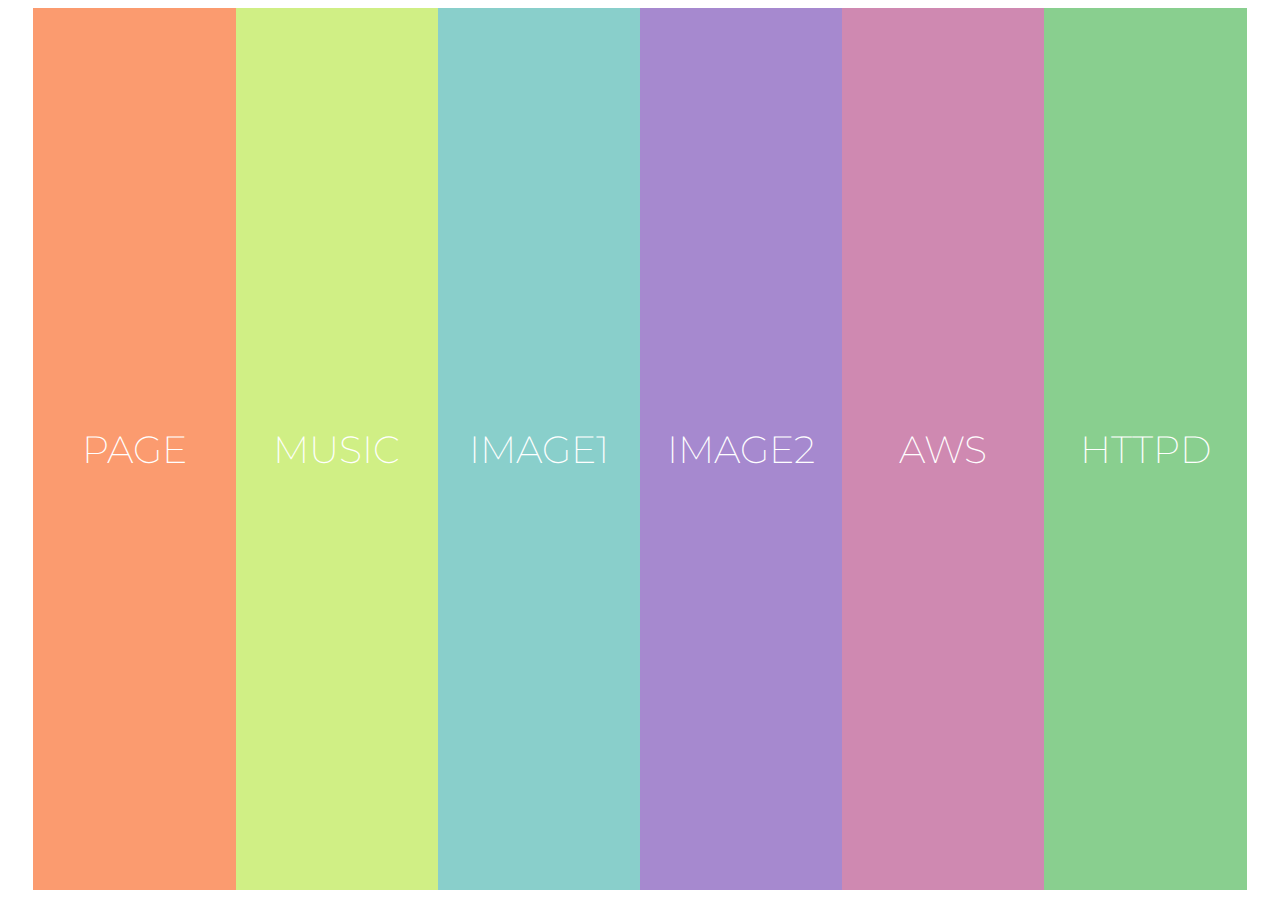
<file: nginx/index.html>
<!DOCTYPE html>
<html lang="en">
  <head>
    <meta charset="UTF-8" />
    <meta http-equiv="X-UA-Compatible" content="IE=edge" />
    <meta name="viewport" content="width=device-width, initial-scale=1.0" />
    <link rel="stylesheet" href="./style.css" />
    <title>Reverse Proxy</title>
  </head>
  <body>
    <div class="link-boxes">
      <a
        href="app/index.html"
        class="box1"
        style="
          background-image: url('https://s3-us-west-2.amazonaws.com/s.cdpn.io/1636676/lava-water.jpg');
        "
      >
      </a>
      <a
        href="download/song.mp3"
        class="box2"
        style="
          background-image: url('https://s3-us-west-2.amazonaws.com/s.cdpn.io/1636676/waterfall.jpg');
        "
      >
      </a>
      <a
        href="images/aws.png"
        class="box3"
        style="
          background-image: url('https://images.unsplash.com/photo-1588736474267-cbf9d216af51?ixlib=rb-1.2.1&q=85&fm=jpg&crop=entropy&cs=srgb&ixid=eyJhcHBfaWQiOjE0NTg5fQ');
        "
      >
      </a>
      <a
        href="images/gcp.jpg"
        class="box4"
        style="
          background-image: url('https://s3-us-west-2.amazonaws.com/s.cdpn.io/1636676/lava-water.jpg');
        "
      >
      </a>
      <a
        href="http://aws.aleksandrovich.ml"
        class="box5"
        style="
          background-image: url('https://s3-us-west-2.amazonaws.com/s.cdpn.io/1636676/waterfall.jpg');
        "
      >
      </a>
      <a
        href="/apache/info.php"
        class="box6"
        style="
          background-image: url('https://images.unsplash.com/photo-1588736474267-cbf9d216af51?ixlib=rb-1.2.1&q=85&fm=jpg&crop=entropy&cs=srgb&ixid=eyJhcHBfaWQiOjE0NTg5fQ');
        "
      >
      </a>
    </div>
  </body>
</html>
</file>
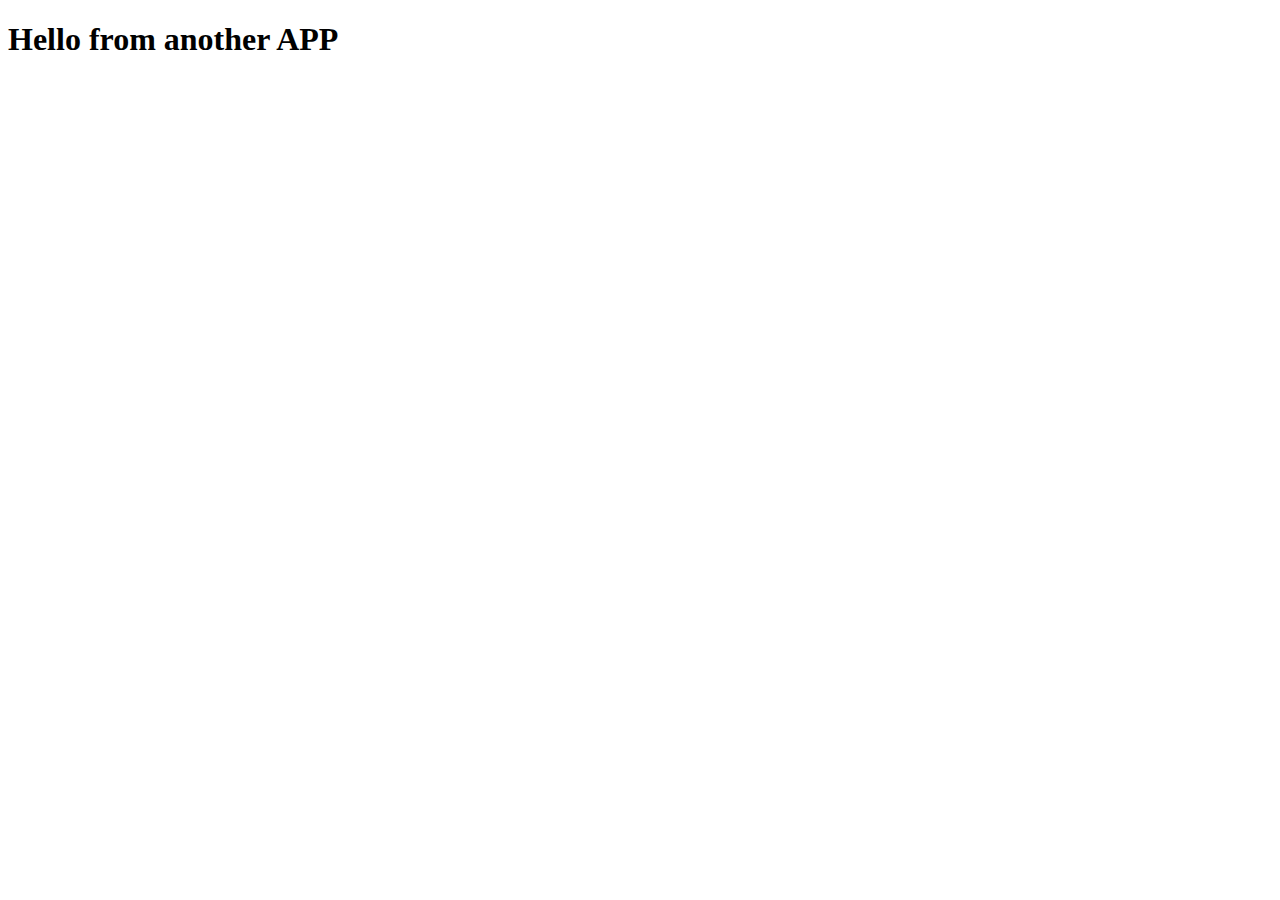
<file: nginx/app.html>
<!DOCTYPE html>
<html lang="en">
  <head>
    <meta charset="UTF-8" />
    <meta http-equiv="X-UA-Compatible" content="IE=edge" />
    <meta name="viewport" content="width=device-width, initial-scale=1.0" />
    <title>App</title>
  </head>
  <body>
    <h1>Hello from another APP</h1>
  </body>
</html>
</file>
<file: nginx/style.css>
@import url("https://fonts.googleapis.com/css?family=Montserrat:200,400,700");

.link-boxes {
  height: 98vh;
  position: relative;
  display: -webkit-box;
  display: -ms-flexbox;
  display: -webkit-flex;
  display: flex;
  -webkit-box-pack: center;
  -ms-flex-pack: center;
  -webkit-justify-content: center;
  justify-content: center;
  -webkit-box-align: stretch;
  -ms-flex-align: stretch;
  -webkit-align-items: stretch;
  align-items: stretch;
  font-family: "Montserrat";
  font-weight: 200;
  font-size: 0.6rem;
}

.box1,
.box2,
.box3,
.box4,
.box5,
.box6 {
  -ms-flex-preferred-size: 16%;
  -webkit-flex-basis: 16%;
  flex-basis: 16%;
  -webkit-transition: 0.5s flex-basis cubic-bezier(0.23, 1, 0.32, 1);
  -o-transition: 0.5s flex-basis cubic-bezier(0.23, 1, 0.32, 1);
  transition: 0.5s flex-basis cubic-bezier(0.23, 1, 0.32, 1);
  position: relative;
  display: -webkit-box;
  display: -ms-flexbox;
  display: -webkit-flex;
  display: flex;
  -webkit-box-pack: end;
  -ms-flex-pack: end;
  -webkit-justify-content: flex-end;
  justify-content: flex-end;
  -webkit-box-align: center;
  -ms-flex-align: center;
  -webkit-align-items: center;
  align-items: center;
  background-position: center;
  -webkit-background-size: cover;
  background-size: cover;
}

.box1:hover,
.box2:hover,
.box3:hover,
.box4:hover,
.box5:hover,
.box6:hover {
  -ms-flex-preferred-size: 20%;
  -webkit-flex-basis: 20%;
  flex-basis: 20%;
}

.box1:after,
.box2:after,
.box3:after,
.box4:after,
.box5:after,
.box6:after {
  content: "";
  display: -webkit-box;
  display: -webkit-flex;
  display: -ms-flexbox;
  display: flex;
  width: 100%;
  height: 100%;
  position: absolute;
  left: 0;
  top: 0;
  -webkit-transition: 0.5s background-color cubic-bezier(0.23, 1, 0.32, 1);
  -o-transition: 0.5s background-color cubic-bezier(0.23, 1, 0.32, 1);
  transition: 0.5s background-color cubic-bezier(0.23, 1, 0.32, 1);
  -webkit-box-pack: center;
  -webkit-justify-content: center;
  -ms-flex-pack: center;
  justify-content: center;
  -webkit-align-content: center;
  -ms-flex-line-pack: center;
  align-content: center;
  font-size: 4em;
  -webkit-box-orient: vertical;
  -webkit-box-direction: normal;
  -webkit-flex-direction: column;
  -ms-flex-direction: column;
  flex-direction: column;
  text-align: center;
  color: white;
}

.box1:after {
  background-color: rgba(250, 117, 55, 0.72);
  content: "PAGE";
}

.box2:after {
  background-color: rgba(186, 231, 75, 0.68);
  content: "MUSIC";
}

.box3:after {
  background-color: rgba(79, 183, 178, 0.67);
  content: "IMAGE1";
}

.box4:after {
  background-color: rgba(122, 79, 183, 0.67);
  content: "IMAGE2";
}

.box5:after {
  background-color: rgba(183, 79, 138, 0.67);
  content: "AWS";
}

.box6:after {
  background-color: rgba(79, 183, 88, 0.67);
  content: "HTTPD";
}

.box1:hover:after,
.box2:hover:after,
.box3:hover:after,
.box4:hover:after,
.box5:hover:after,
.box6:hover:after {
  opacity: 1;
}

.box1:hover:after,
.box2:hover:after,
.box3:hover:after,
.box4:hover:after,
.box5:hover:after,
.box6:hover:after {
  background: none;
}
</file>
